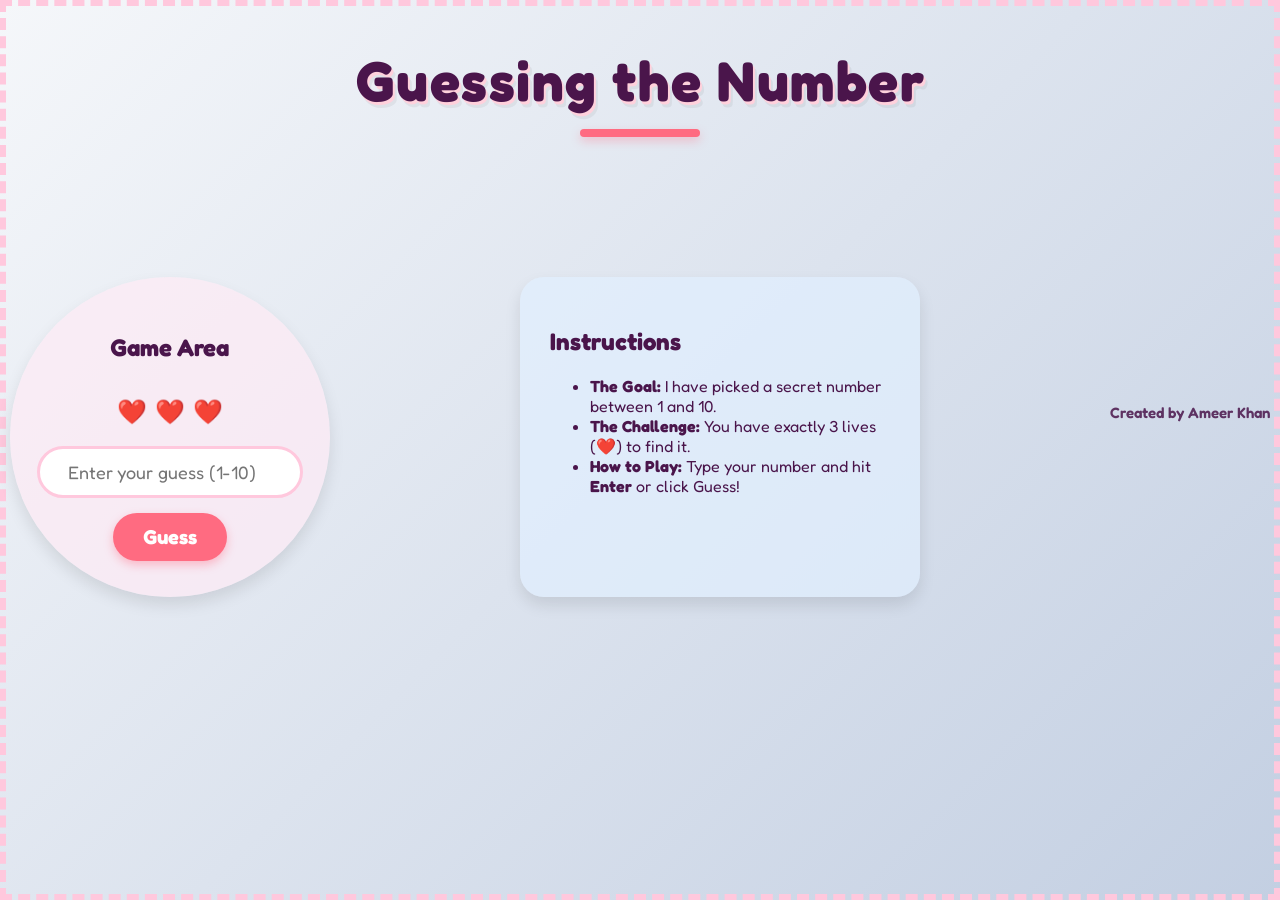
<file: index.html>
<!DOCTYPE html>
<head>
    <title>Guessing the Number</title>
    <link rel="stylesheet" href="style.css">
    <link rel="preconnect" href="https://fonts.googleapis.com">
    <link rel="preconnect" href="https://fonts.gstatic.com" crossorigin>
    <link href="https://fonts.googleapis.com/css2?family=Fredoka:wght@600;700&display=swap" rel="stylesheet">
</head>
<body>
 <h1 class="title">Guessing the Number</h1>
    <hr class="Title_line">
    <div class="main-container">
    
    <!-- Left Side: The Circle Game Area -->
<div class="circle-area">
    <h2>Game Area</h2>
    
    <!-- NEW: The 3 Lives Container -->
    <div id="hearts-container">
        <span class="heart">❤️</span>
        <span class="heart">❤️</span>
        <span class="heart">❤️</span>
    </div>

    <input class="guess-input" id="1" type="number" placeholder="Enter your guess (1-10)" min="1" max="10">
    <button class="guess-button" onclick="checkGuess()">Guess</button>
</div>
 <!-- Right Side: The Square Instructions -->
<div class="square-area">
    <h2>Instructions</h2>
    <ul class="game-rules">
        <li><strong>The Goal:</strong> I have picked a secret number between 1 and 10.</li>
        <li><strong>The Challenge:</strong> You have exactly 3 lives (❤️) to find it.</li>
        <li><strong>How to Play:</strong> Type your number and hit <strong>Enter</strong> or click Guess!</li>
    </ul>
</div>

<!-- The Custom Popup Box (Hidden until triggered) -->
<div id="result-modal">
    <div id="modal-box" class="modal-content">
        <h2 id="modal-title">Result</h2>
        <p id="modal-message">Message goes here</p>
        <button class="close-btn" onclick="closeModal()">Play Again</button>
    </div>
</div>
<script> 
let random = Math.floor(Math.random() * 10) + 1;
let lives = 3; // Start with 3 lives!

function checkGuess() {
    let guess = document.getElementById("1");
    let a = guess.value;
    
    let modal = document.getElementById("result-modal");
    let modalBox = document.getElementById("modal-box");
    let title = document.getElementById("modal-title");
    let message = document.getElementById("modal-message");
    let hearts = document.getElementsByClassName("heart"); // Grabs the 3 hearts
    
    if (a <= 10 && a >= 1) {
        
        if (a == random) {
            // WIN STATE: They guessed it before lives ran out!
            modal.style.display = "flex"; 
            modalBox.className = "modal-content modal-win";
            title.innerText = "🎉 Adipookutti! 🎉";
            message.innerText = "Congratulations! The secret number was indeed " + random + "!";
        } else {
            // WRONG GUESS
            lives--; // Deduct 1 life
            
            // Update the UI: Turn the current heart grey and change the emoji
            hearts[lives].classList.add("lost-heart");
            hearts[lives].innerText = "🤍"; 
            
            if (lives === 0) {
                // GAME OVER: They ran out of lives
                modal.style.display = "flex"; 
                modalBox.className = "modal-content modal-lose";
                title.innerText = "Game Over...";
                message.innerText = "You ran out of lives! The secret number was " + random + ".";
            } else {
                // Not game over yet, just clear the box so they can type again quickly
                guess.value = "";
                guess.placeholder = "Wrong! " + lives + " lives left...";
            }
        }
        
    } else { 
        alert("Invalid number! Please read the instructions.");
    }
}

// Reset everything when they click "Play Again"
function closeModal() {
    document.getElementById("result-modal").style.display = "none";
    random = Math.floor(Math.random() * 10) + 1; // New secret number
    
    let guess = document.getElementById("1");
    guess.value = ""; // Clear the box
    guess.placeholder = "Enter your guess (1-10)"; // Reset the text
    
    // Restore all 3 lives and make the hearts red again
    lives = 3;
    let hearts = document.getElementsByClassName("heart");
    for (let i = 0; i < hearts.length; i++) {
        hearts[i].classList.remove("lost-heart");
        hearts[i].innerText = "❤️"; 
    }
}

// 1. Grab the input box using its ID
let guessInputBox = document.getElementById("1");

// 2.  for any key presses inside that box
guessInputBox.addEventListener("keydown", function(event) {
    
    // 3. Check if the exact key that was pressed is the "Enter" key
    if (event.key === "Enter") {
        
        // 4. Run game logic, just like clicking the button!
        checkGuess();
    }
});
</script>

<!-- Developer Signature -->
<p class="developer-signature">Created by Ameer Khan</p>

    
</body>
</html>
</file>
<file: style.css>
body {
    /* Soft pastel gradient background */
    background: linear-gradient(135deg, #f5f7fa 0%, #c3cfe2 100%);
    min-height: 100vh;
    margin: 0;
    font-family: 'Fredoka', cursive, sans-serif;
    border: 6px dashed #ffc8dd; /* Soft pink dashed border */
    box-sizing: border-box;
}

.title {
    text-align: center;
    font-size: 56px;
    font-weight: 700;
    color: #4a154b; /* Deep plum purple for crisp contrast */
    letter-spacing: 1.5px;
    margin-top: 40px;
    margin-bottom: 15px;

    /* Subtle 3D text shadow for a pillowy bubble effect */
    text-shadow: 2px 3px 0px #ffd1dc, 4px 6px 0px rgba(0, 0, 0, 0.05);

    /* Floating bubble animation */
    display: inline-block;
    width: 100%;
    animation: bubbleBounce 2.5s ease-in-out infinite alternate;
}

/* Cute rounded divider */
.Title_line {
    border: none;
    height: 8px;
    width: 120px;
    background: #ff6b81; /* Candy coral/pink */
    border-radius: 999px;
    margin: 0 auto;
    box-shadow: 0 4px 10px rgba(255, 107, 129, 0.35);
}

/* The bouncing float animation */
@keyframes bubbleBounce {
    0% {
        transform: translateY(0px) rotate(-0.5deg);
    }
    100% {
        transform: translateY(-8px) rotate(0.5deg);
    }
}
/* 1. The Wrapper: This puts them side-by-side */
.main-container {
    display: flex;
    justify-content: center; /* Centers everything horizontally */
    align-items: center; /* Aligns them vertically so they match up */
    gap: 15%; /* Creates clean space between the circle and square */
    margin-top: 70px;
}

/* 2. The Circle */
.circle-area {
    width: 320px;
    height: 320px;
    background-color: rgba(255, 255, 255, 0.6); /* Semi-transparent white */
    border-radius: 50%; /* The magic line that turns a square into a circle */
    
    /* Centers the text perfectly inside the circle */
    display: flex;
    flex-direction: column;
    justify-content: center;
    align-items: center;
    margin-top: 70px;
    gap: 15px; /* Adds space between the h2 and other tags */
    box-shadow: 0 8px 16px rgba(0, 0, 0, 0.1);
    color: #4a154b;
}

/* 3. The Square */
.square-area {
    width: 400px;
    height: 320px;
    background-color: rgba(255, 255, 255, 0.6);
    border-radius: 24px; /* Slightly rounded corners fit the cute theme better than sharp edges */
    padding: 30px;
    box-sizing: border-box; /* Keeps padding from expanding the box size */
    
    box-shadow: 0 8px 16px rgba(0, 0, 0, 0.1);
    color: #4a154b;
    margin-top: 70px;
}

/* Fix the h2 tags inside the boxes so they look clean */
/* Styling the Input Box */
.guess-input {
    width: 220px; /* Increased from 140px to fit your placeholder text */
    padding: 12px 20px;
    font-family: 'Fredoka', sans-serif;
    font-size: 18px;
    text-align: center;
    border: 3px solid #ffc8dd;
    border-radius: 999px;
    outline: none;
    background-color: white;
    color: #4a154b;
}




/* Make the input border change color when you click on it */
.guess-input:focus {
    border-color: #ff6b81; 
}

/* Styling the Guess Button */
.guess-button {
    padding: 12px 30px;
    font-family: 'Fredoka', sans-serif;
    font-size: 20px;
    font-weight: 700;
    color: white;
    background-color: #ff6b81; /* Candy coral/pink */
    border: none;
    border-radius: 999px; /* Pill shape */
    cursor: pointer; /* Turns the mouse into a pointing hand */
    box-shadow: 0 4px 10px rgba(255, 107, 129, 0.4);
    transition: transform 0.2s; /* Makes the button press smooth */
}

/* Adds a cute "push down" effect when you click the button */
.guess-button:active {
    transform: scale(0.95);
}
/* The dark transparent background that covers the whole screen */
#result-modal {
    display: none; /* Keeps it perfectly hidden when the game starts */
    position: fixed;
    top: 0; 
    left: 0; 
    width: 100%; 
    height: 100%;
    background-color: rgba(0, 0, 0, 0.6);
    justify-content: center;
    align-items: center;
    z-index: 1000; /* Forces it to sit on top of everything else */
}

/* Base rules for the box */
.modal-content {
    padding: 40px;
    border-radius: 24px;
    text-align: center;
    width: 320px;
    transition: transform 0.3s; /* Makes it pop open smoothly */
}

/* 🌟 The Beautiful Winning Box */
.modal-win {
    background: linear-gradient(135deg, #ff9a9e 0%, #fecfef 100%);
    border: 5px solid #ff6b81;
    color: #4a154b;
    box-shadow: 0 0 30px rgba(255, 107, 129, 0.6);
    transform: scale(1.1); /* Makes the winning box feel huge and exciting */
}

/* 🌧️ The Reduced Quality Losing Box */
.modal-lose {
    background-color: #e9ecef;
    border: 2px solid #adb5bd;
    color: #6c757d;
    box-shadow: none;
    transform: scale(0.9); /* Shrinks it down so it feels less important */
}

/* The Play Again Button inside the popup */
.close-btn {
    margin-top: 20px;
    padding: 10px 25px;
    font-family: 'Fredoka', sans-serif;
    font-size: 16px;
    background-color: #4a154b;
    color: white;
    border: none;
    border-radius: 999px;
    cursor: pointer;
}

/* Styling the hearts */
#hearts-container {
    font-size: 24px;
    margin-bottom: 5px;
    display: flex;
    gap: 8px;
}

.heart {
    transition: all 0.3s ease; /* Makes the heart breaking animation smooth */
}

/* The style applied when a player loses a life */
.lost-heart {
    opacity: 0.3; /* Fades the heart */
    filter: grayscale(100%); /* Turns it grey */
    transform: scale(0.8); /* Shrinks it slightly */
}

/* 2. The Circle */
.circle-area {
    width: 320px;
    height: 320px;
    background-color: rgba(255, 235, 245, 0.7); /* Soft pink-tinted frosted glass */
    border-radius: 50%; 
    display: flex;
    flex-direction: column;
    justify-content: center;
    align-items: center;
    gap: 15px; 
    box-shadow: 0 8px 16px rgba(0, 0, 0, 0.1);
    color: #4a154b;
    
    /* NEW: Tells the browser to make the hover animation smooth over 0.3 seconds */
    transition: transform 0.3s ease, background-color 0.3s ease, box-shadow 0.3s ease;
}

/* Circle Hover State */
.circle-area:hover {
    transform: translateY(-15px); /* Pushes the circle 15 pixels UP */
    background-color: #ffd1dc; /* Turns into a solid, vibrant pastel pink */
    box-shadow: 0 15px 25px rgba(255, 107, 129, 0.3); /* Makes the shadow bigger so it looks like it's floating high */
}

/* 3. The Square */
.square-area {
    width: 400px;
    height: 320px;
    background-color: rgba(225, 240, 255, 0.7); /* Soft blue-tinted frosted glass */
    border-radius: 24px; 
    padding: 30px;
    box-sizing: border-box; 
    box-shadow: 0 8px 16px rgba(0, 0, 0, 0.1);
    color: #4a154b;
    
    /* NEW: Smooth animation */
    transition: transform 0.3s ease, background-color 0.3s ease, box-shadow 0.3s ease;
}

/* Square Hover State */
.square-area:hover {
    transform: translateY(-15px); /* Pushes the square UP */
    background-color: #bde0fe; /* Turns into a solid, vibrant baby blue */
    box-shadow: 0 15px 25px rgba(100, 150, 255, 0.3); /* Floating shadow */
}

/* Automatically stack the game for mobile screens */
@media (max-width: 768px) {
    .main-container {
        flex-direction: column; /* Turns your side-by-side layout into a stack */
        gap: 30px; /* Adds clean spacing between the circle and square */
    }
}
/* Signature Base */
.developer-signature {
    text-align: center;
    font-family: 'Fredoka', cursive, sans-serif;
    font-size: 15px;
    font-weight: 600;
    color: #4a154b;
    margin-top: 40px;
    margin-bottom: 20px;
    opacity: 0.85;
    cursor: pointer; /* Turns the mouse into a pointing hand */
    
    /* Makes the glow fade in smoothly */
    transition: all 0.3s ease; 
}

/* Signature Glow on Hover */
.developer-signature:hover {
    opacity: 1;
    color: #ff6b81; /* Shifts to your bright pink accent color */
    transform: scale(1.05); /* Makes the text pop out slightly */
    
    /* This creates the glowing light effect around the letters */
    text-shadow: 0 0 10px rgba(255, 107, 129, 0.8), 
                 0 0 20px rgba(255, 107, 129, 0.4); 
}

/*for mobile */
.circle-area:active {
    transform: translateY(-8px);
    background-color: #ffd1dc;
    box-shadow: 0 15px 25px rgba(255, 107, 129, 0.3);
.square-area:active {
    transform: translateY(-8px);
    background-color: #bde0fe;
    box-shadow: 0 15px 25px rgba(100, 150, 255, 0.3);

.developer-signature:active {
    opacity: 1;
    color: #ff6b81; 
    transform: scale(1.05); 
    text-shadow: 0 0 10px rgba(255, 107, 129, 0.8), 0 0 20px rgba(255, 107, 129, 0.4); 
}
</file>
